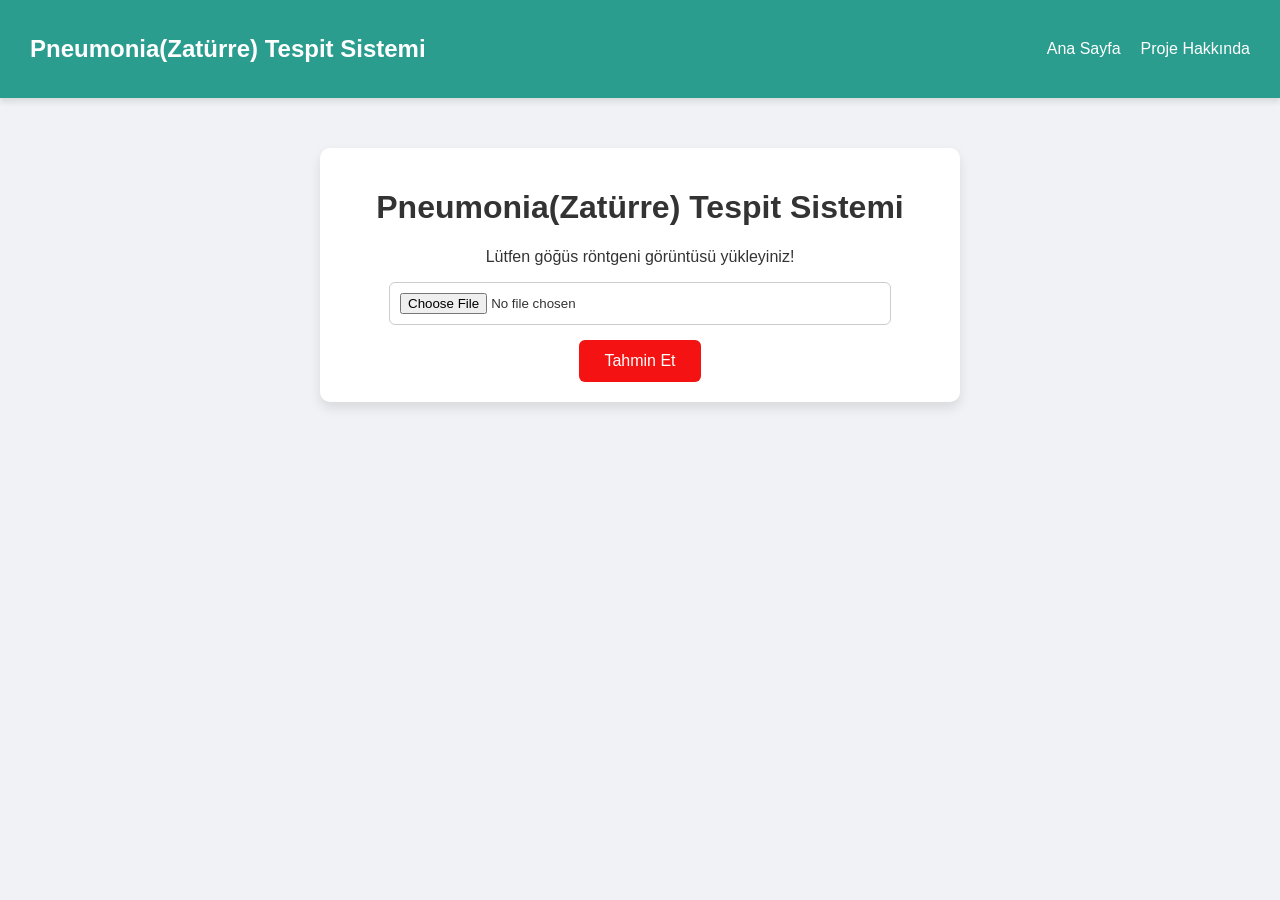
<file: templates/index.html>
<!DOCTYPE html>
<html lang="tr">
<head>
    <meta charset="UTF-8">
    <meta name="viewport" content="width=device-width, initial-scale=1.0">
    <title>Pneumonia Tahmin Sistemi</title>

    <style>
        body { margin:0; font-family: 'Segoe UI', Tahoma, Geneva, Verdana, sans-serif; background-color:#f0f2f5; color:#333; }
        nav { background-color:#2a9d8f; color:white; display:flex; justify-content:space-between; padding:15px 30px; align-items:center; box-shadow:0 4px 6px rgba(0,0,0,0.1); }
        nav .logo { font-size:1.5rem; font-weight:bold; }
        nav ul { list-style:none; display:flex; gap:20px; margin:0; padding:0;}
        nav ul li { cursor:pointer; font-weight:500; transition:0.3s; }
        nav ul li a { color:white; text-decoration:none;}
        nav ul li:hover a { text-decoration: underline; }
        .container { max-width:600px; margin:50px auto; padding:20px; background-color:white; border-radius:10px; box-shadow:0 6px 12px rgba(0,0,0,0.1); text-align:center; }
        input[type="file"] { padding:10px; border-radius:6px; border:1px solid #ccc; width:80%; text-align:center; }
        button { padding:12px 25px; background-color:#f51212; color:white; border:none; border-radius:6px; cursor:pointer; font-size:1rem; transition:0.3s; margin-top:15px; }
        button:hover { background-color:#d65a3f; }
    </style>
</head>
<body>

<nav>
    <h1 class="logo">Pneumonia(Zatürre) Tespit Sistemi</h1>
    <ul>
        <li><a href="/">Ana Sayfa</a></li>
        <li><a href="/about">Proje Hakkında</a></li>
    </ul>
</nav>

<div class="container">
    <h1>Pneumonia(Zatürre) Tespit Sistemi</h1>
    <p>Lütfen göğüs röntgeni görüntüsü yükleyiniz!</p>

    <form action="/predict" method="POST" enctype="multipart/form-data">
        <input type="file" name="file" accept="image/*" required>
        <br>
        <button type="submit">Tahmin Et</button>
    </form>

</div>

</body>
</html>
</file>
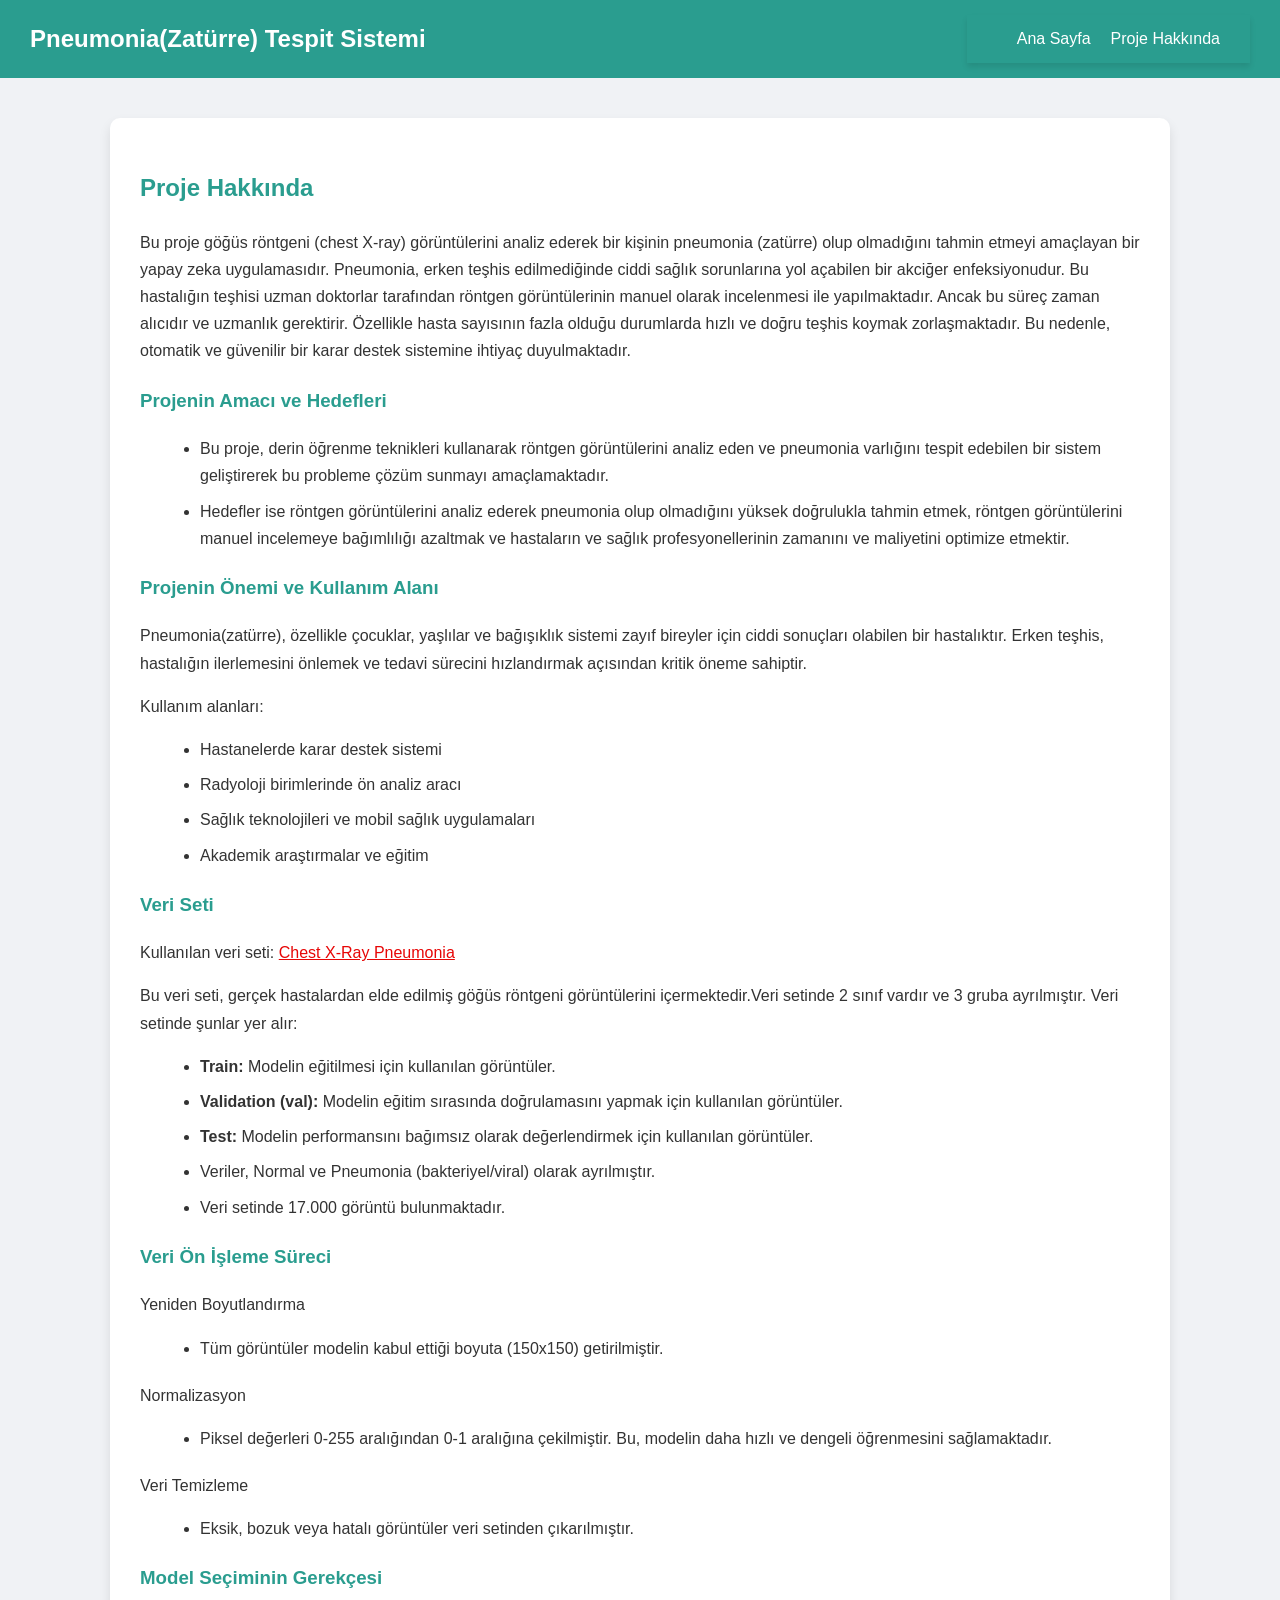
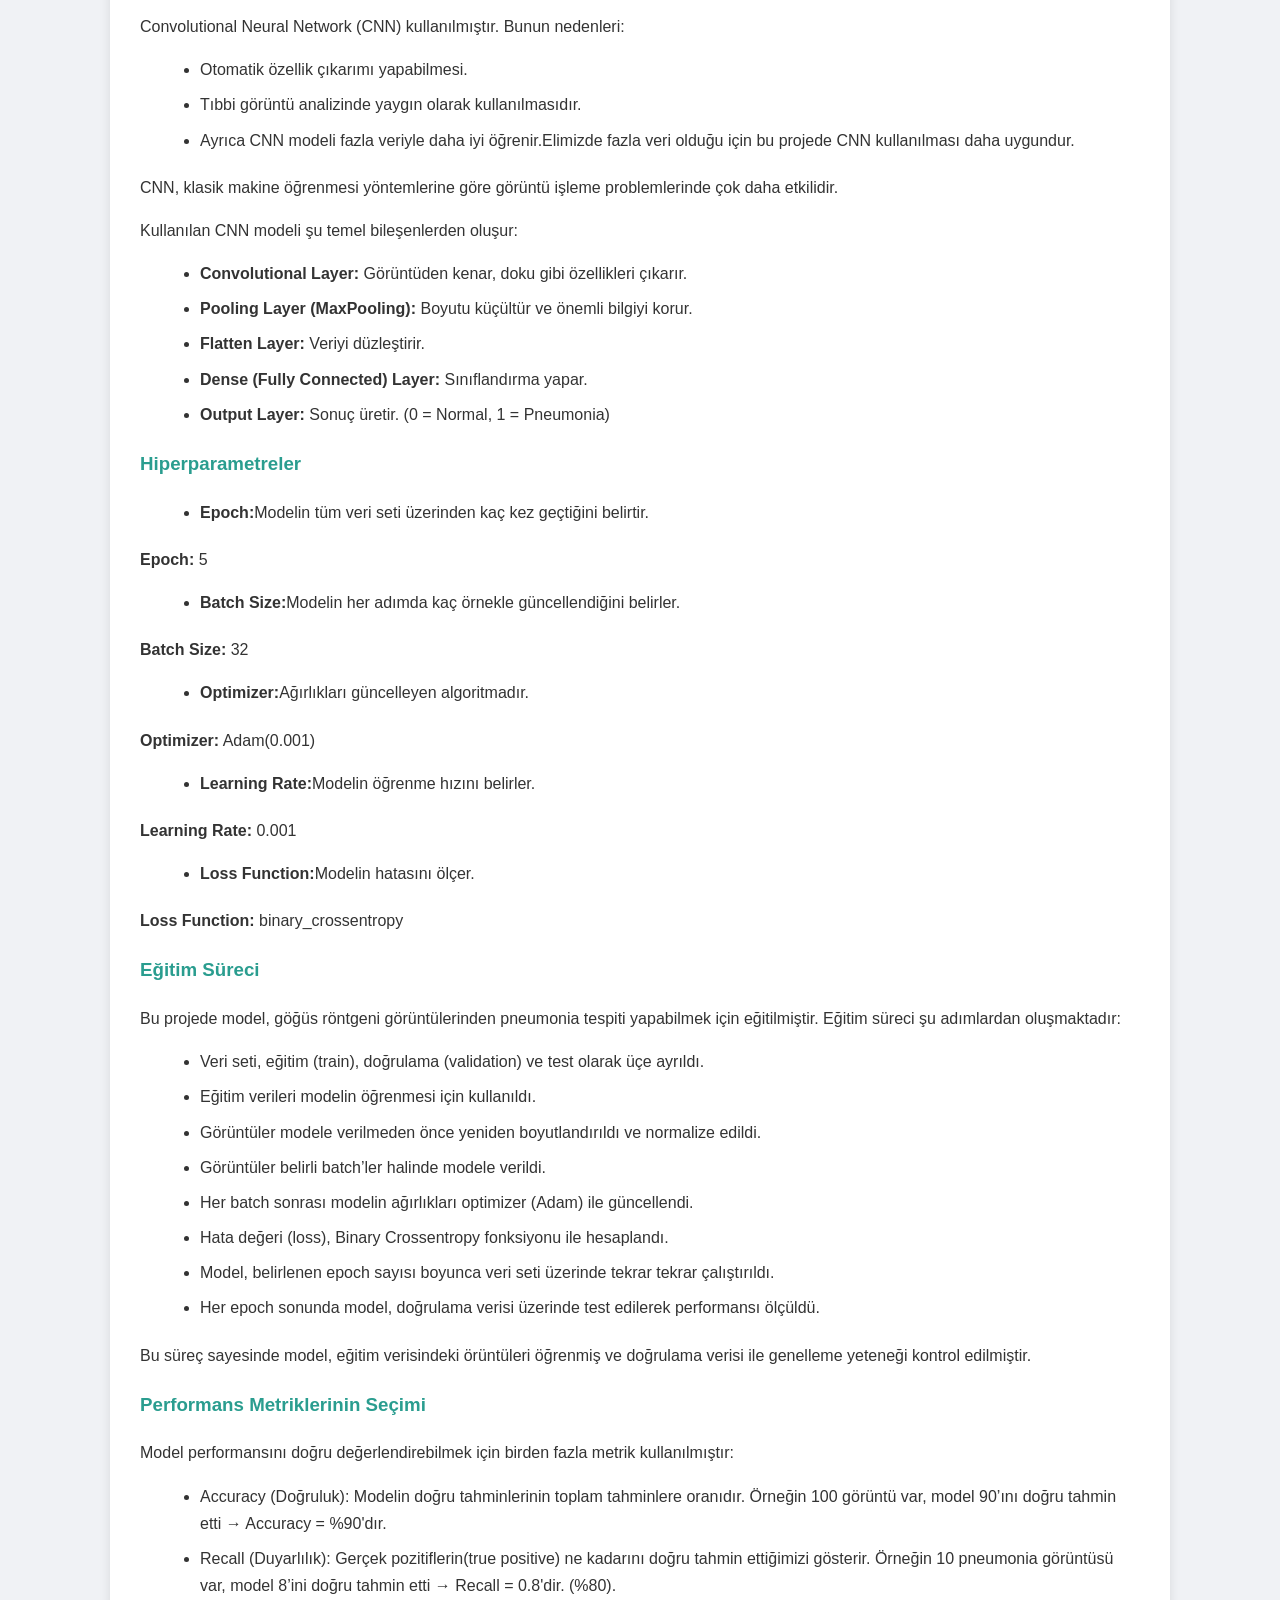
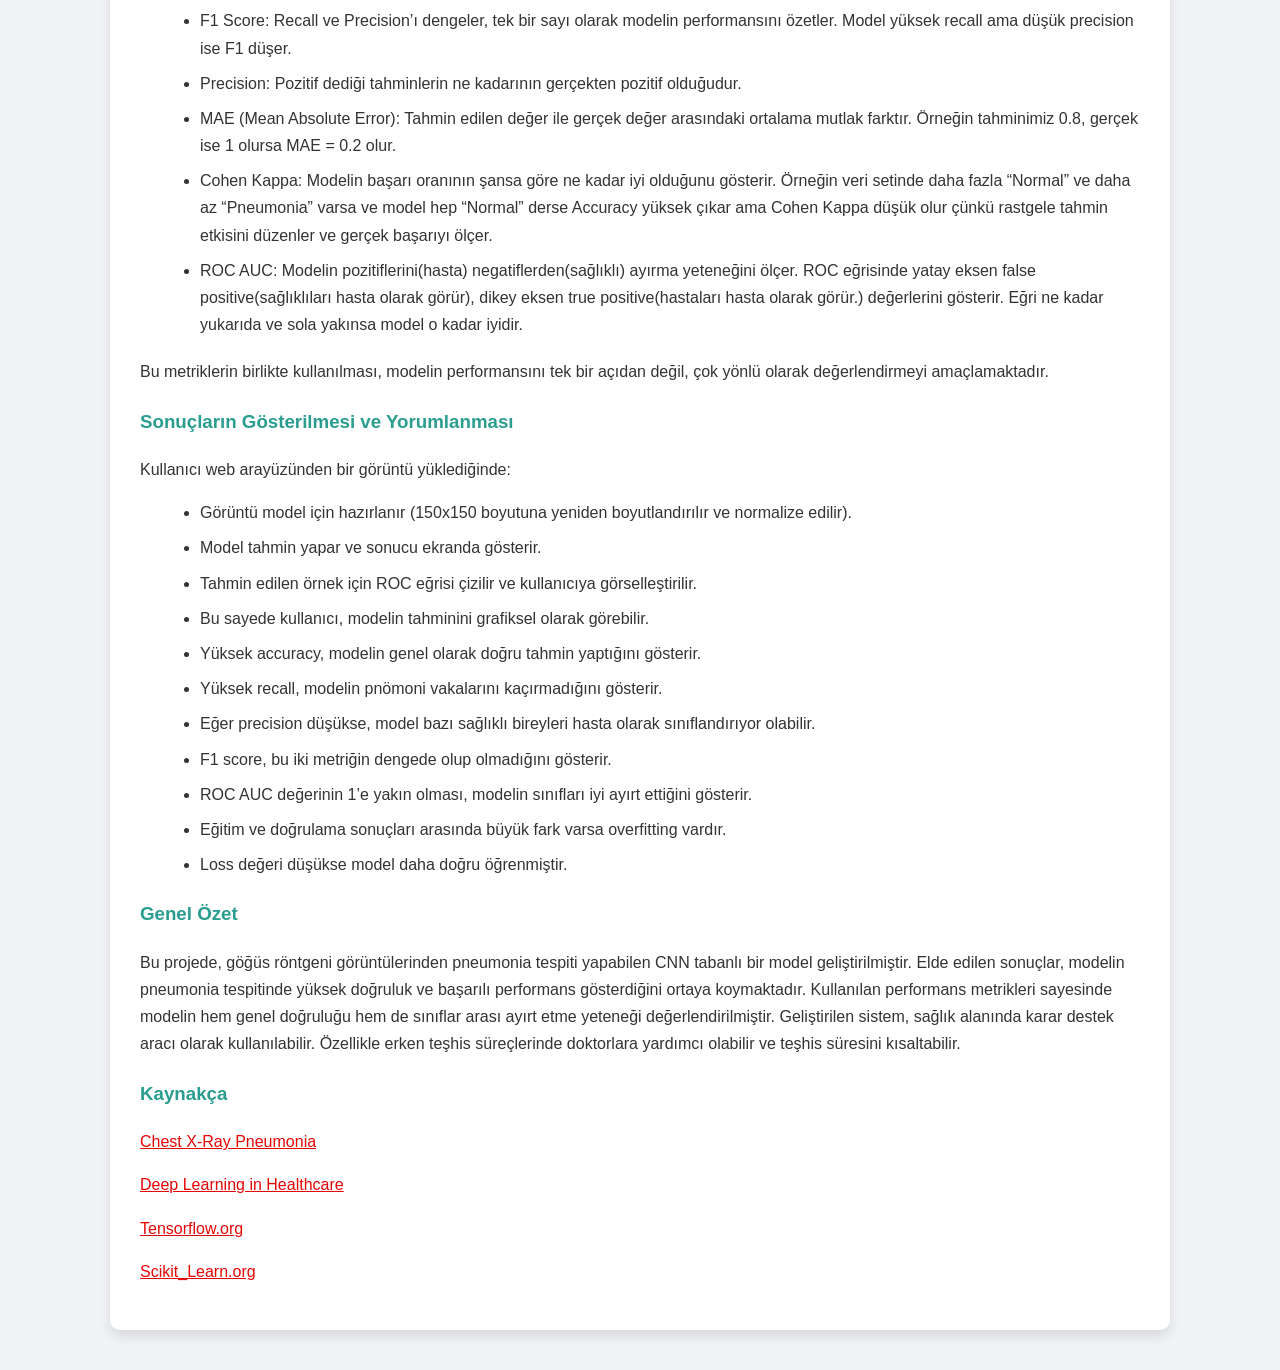
<file: templates/about.html>
<!DOCTYPE html>
<html lang="tr">
<head>
    <meta charset="UTF-8">
    <meta name="viewport" content="width=device-width, initial-scale=1.0">
    <title>Proje Hakkında </title>

    <style>
        body { margin:0; font-family: 'Segoe UI', Tahoma, Geneva, Verdana, sans-serif; background-color:#f0f2f5; color:#333; }
        header { background-color: #2a9d8f; color:white; padding:15px 30px; display:flex; justify-content: space-between; align-items:center; }
        header h1 { margin:0; font-size:1.5rem; }
        nav a { color:white; margin-left:20px; text-decoration:none; font-weight:500; }
        nav a:hover { text-decoration:underline; }
        nav { background-color:#2a9d8f; color:white; display:flex; justify-content:space-between; padding:15px 30px; align-items:center; box-shadow:0 4px 6px rgba(0,0,0,0.1); }
        nav .logo { font-size:1.5rem; font-weight:bold;}
        nav ul {  list-style:none;  display:flex; gap:20px;}
        nav ul li { cursor:pointer; font-weight:500; transition:0.3s; }
        nav ul li:hover { text-decoration: underline; }
        main { max-width:1000px; margin:40px auto; background:white; padding:30px; border-radius:10px; box-shadow:0 6px 12px rgba(0,0,0,0.1); line-height:1.7; }
        a { color:#e70606; }
        .container { max-width:600px; margin:50px auto; padding:20px; background-color:white; border-radius:10px; box-shadow:0 6px 12px rgba(0,0,0,0.1); text-align:center; }
        h2, h3 { color:#2a9d8f; margin-top:20px; }
        p { margin-bottom:15px; font-size:1rem; }
        ul, ol { margin-left:20px; margin-bottom:20px; }
        li { margin-bottom:8px; font-size:1rem; }
        code { background:#f4f4f4; padding:2px 4px; border-radius:4px; font-size:0.95rem; }
    </style>
</head>

<body>
<header>
    <h1 class="logo">Pneumonia(Zatürre) Tespit Sistemi</h1>
    <nav>
        <a href="/">Ana Sayfa</a>
        <a href="/about">Proje Hakkında</a>
    </nav>
</header>

<main>

    <h2>Proje Hakkında</h2>
    <p>Bu proje göğüs röntgeni (chest X-ray) görüntülerini analiz ederek bir kişinin pneumonia (zatürre) olup olmadığını tahmin etmeyi amaçlayan bir yapay zeka uygulamasıdır. Pneumonia, erken teşhis edilmediğinde ciddi sağlık sorunlarına yol açabilen bir akciğer enfeksiyonudur. Bu hastalığın teşhisi uzman doktorlar tarafından röntgen görüntülerinin manuel olarak incelenmesi ile yapılmaktadır. Ancak bu süreç zaman alıcıdır ve uzmanlık gerektirir.
        Özellikle hasta sayısının fazla olduğu durumlarda hızlı ve doğru teşhis koymak zorlaşmaktadır. Bu nedenle, otomatik ve güvenilir bir karar destek sistemine ihtiyaç duyulmaktadır.</p>
         
    <h3>Projenin Amacı ve Hedefleri</h3>

    <ul>
        <li>Bu proje, derin öğrenme teknikleri kullanarak röntgen görüntülerini analiz eden ve pneumonia varlığını tespit edebilen bir sistem geliştirerek bu probleme çözüm sunmayı amaçlamaktadır.</li>
        <li>Hedefler ise röntgen görüntülerini analiz ederek pneumonia olup olmadığını yüksek doğrulukla tahmin etmek, röntgen görüntülerini manuel incelemeye bağımlılığı azaltmak ve hastaların ve sağlık profesyonellerinin zamanını ve maliyetini optimize etmektir.</li>
     </ul>

    <h3>Projenin Önemi ve Kullanım Alanı</h3>

    <p>Pneumonia(zatürre), özellikle çocuklar, yaşlılar ve bağışıklık sistemi zayıf bireyler için ciddi sonuçları olabilen bir hastalıktır. Erken teşhis, hastalığın ilerlemesini önlemek ve tedavi sürecini hızlandırmak açısından kritik öneme sahiptir.</p>
    
    <p>Kullanım alanları:</p>

    <ul>
        <li>Hastanelerde karar destek sistemi</li>
        <li>Radyoloji birimlerinde ön analiz aracı</li>
        <li>Sağlık teknolojileri ve mobil sağlık uygulamaları</li>
        <li>Akademik araştırmalar ve eğitim</li>
    </ul>

    <h3>Veri Seti</h3>

    <p>Kullanılan veri seti: <a href="https://www.kaggle.com/datasets/paultimothymooney/chest-xray-pneumonia" target="_blank">Chest X-Ray Pneumonia</a></p>
    <p>Bu veri seti, gerçek hastalardan elde edilmiş göğüs röntgeni görüntülerini içermektedir.Veri setinde 2 sınıf vardır ve 3 gruba ayrılmıştır. Veri setinde şunlar yer alır:</p>
    
    <ul>
        <li><strong>Train:</strong> Modelin eğitilmesi için kullanılan görüntüler.</li>
        <li><strong>Validation (val):</strong> Modelin eğitim sırasında doğrulamasını yapmak için kullanılan görüntüler.</li>
        <li><strong>Test:</strong> Modelin performansını bağımsız olarak değerlendirmek için kullanılan görüntüler.</li>
        <li>Veriler, Normal ve Pneumonia (bakteriyel/viral) olarak ayrılmıştır.</li>
        <li>Veri setinde 17.000 görüntü bulunmaktadır.</li>
    </ul>

    <h3>Veri Ön İşleme Süreci</h3>

    <p>Yeniden Boyutlandırma</p>

    <ul>
        <li>Tüm görüntüler modelin kabul ettiği boyuta (150x150) getirilmiştir.</li>
    </ul>   

    <p>Normalizasyon</p>

    <ul>
        <li>Piksel değerleri 0-255 aralığından 0-1 aralığına çekilmiştir. Bu, modelin daha hızlı ve dengeli öğrenmesini sağlamaktadır.</li>
    </ul>

    <p>Veri Temizleme</p>

    <ul>
        <li>Eksik, bozuk veya hatalı görüntüler veri setinden çıkarılmıştır.</li>
    </ul>

    <h3>Model Seçiminin Gerekçesi</h3>

    <p>Convolutional Neural Network (CNN) kullanılmıştır. Bunun nedenleri:</p>

    <ul>
        <li>Otomatik özellik çıkarımı yapabilmesi.</li>
        <li>Tıbbi görüntü analizinde yaygın olarak kullanılmasıdır.</li>
        <li>Ayrıca CNN modeli fazla veriyle daha iyi öğrenir.Elimizde fazla veri olduğu için bu projede CNN kullanılması daha uygundur.</li>
    </ul>  

    <p>CNN, klasik makine öğrenmesi yöntemlerine göre görüntü işleme problemlerinde çok daha etkilidir.</p>

    <p>Kullanılan CNN modeli şu temel bileşenlerden oluşur:</p>

    <ul> 
        <li><strong>Convolutional Layer:</strong> Görüntüden kenar, doku gibi özellikleri çıkarır.</li>
        <li><strong>Pooling Layer (MaxPooling):</strong> Boyutu küçültür ve önemli bilgiyi korur.</li>
        <li><strong>Flatten Layer:</strong> Veriyi düzleştirir.</li>
        <li><strong>Dense (Fully Connected) Layer:</strong> Sınıflandırma yapar.</li>
        <li><strong>Output Layer:</strong> Sonuç üretir. (0 = Normal, 1 = Pneumonia)</li>
    </ul>

    <h3>Hiperparametreler</h3>

    <ul>
        <li><strong>Epoch:</strong>Modelin tüm veri seti üzerinden kaç kez geçtiğini belirtir.</li>
    </ul>

        <p><strong>Epoch:</strong> 5</p>

    <ul>
        <li><strong>Batch Size:</strong>Modelin her adımda kaç örnekle güncellendiğini belirler.</li>
    </ul>    

        <p><strong>Batch Size:</strong> 32</p>

    <ul>
        <li><strong>Optimizer:</strong>Ağırlıkları güncelleyen algoritmadır.</li>
    </ul>

        <p><strong>Optimizer:</strong> Adam(0.001)</p>

    <ul>
        <li><strong>Learning Rate:</strong>Modelin öğrenme hızını belirler.</li>
    </ul>

        <p><strong>Learning Rate:</strong> 0.001</p>

    <ul>
        <li><strong>Loss Function:</strong>Modelin hatasını ölçer.</li>
    </ul>

        <p><strong>Loss Function:</strong> binary_crossentropy</p>
    

    <h3>Eğitim Süreci</h3>

    <p>Bu projede model, göğüs röntgeni görüntülerinden pneumonia tespiti yapabilmek için eğitilmiştir. Eğitim süreci şu adımlardan oluşmaktadır:</p>
 
    <ul>
        <li>Veri seti, eğitim (train), doğrulama (validation) ve test olarak üçe ayrıldı.</li>
        <li>Eğitim verileri modelin öğrenmesi için kullanıldı.</li>
        <li>Görüntüler modele verilmeden önce yeniden boyutlandırıldı ve normalize edildi.</li>
        <li>Görüntüler belirli batch’ler halinde modele verildi.</li>
        <li>Her batch sonrası modelin ağırlıkları optimizer (Adam) ile güncellendi.</li>
        <li>Hata değeri (loss), Binary Crossentropy fonksiyonu ile hesaplandı.</li>
        <li>Model, belirlenen epoch sayısı boyunca veri seti üzerinde tekrar tekrar çalıştırıldı.</li>   
        <li>Her epoch sonunda model, doğrulama verisi üzerinde test edilerek performansı ölçüldü.</li>
    </ul>

    <p>Bu süreç sayesinde model, eğitim verisindeki örüntüleri öğrenmiş ve doğrulama verisi ile genelleme yeteneği kontrol edilmiştir.</p>

    <h3>Performans Metriklerinin Seçimi </h3>

    <p>Model performansını doğru değerlendirebilmek için birden fazla metrik kullanılmıştır:</p>

    <ul>
        <li>Accuracy (Doğruluk): Modelin doğru tahminlerinin toplam tahminlere oranıdır. Örneğin 100 görüntü var, model 90’ını doğru tahmin etti → Accuracy = %90'dır.</li>
        <li>Recall (Duyarlılık): Gerçek pozitiflerin(true positive) ne kadarını doğru tahmin ettiğimizi gösterir. Örneğin 10 pneumonia görüntüsü var, model 8’ini doğru tahmin etti → Recall = 0.8'dir. (%80).</li>
        <li>F1 Score: Recall ve Precision’ı dengeler, tek bir sayı olarak modelin performansını özetler. Model yüksek recall ama düşük precision ise F1 düşer.</li>
        <li>Precision: Pozitif dediği tahminlerin ne kadarının gerçekten pozitif olduğudur.</li>
        <li>MAE (Mean Absolute Error): Tahmin edilen değer ile gerçek değer arasındaki ortalama mutlak farktır. Örneğin tahminimiz 0.8, gerçek ise 1 olursa MAE = 0.2 olur.</li>
        <li>Cohen Kappa: Modelin başarı oranının şansa göre ne kadar iyi olduğunu gösterir. Örneğin veri setinde daha fazla “Normal” ve daha az “Pneumonia” varsa ve model hep “Normal” derse Accuracy yüksek çıkar ama Cohen Kappa düşük olur çünkü rastgele tahmin etkisini düzenler ve gerçek başarıyı ölçer.</li>
        <li>ROC AUC: Modelin pozitiflerini(hasta) negatiflerden(sağlıklı) ayırma yeteneğini ölçer. ROC eğrisinde yatay eksen false positive(sağlıklıları hasta olarak görür), dikey eksen true positive(hastaları hasta olarak görür.) değerlerini gösterir. Eğri ne kadar yukarıda ve sola yakınsa model o kadar iyidir.</li>
    </ul>

    <p>Bu metriklerin birlikte kullanılması, modelin performansını tek bir açıdan değil, çok yönlü olarak değerlendirmeyi amaçlamaktadır.</p>
    
    <h3>Sonuçların Gösterilmesi ve Yorumlanması</h3>

    <p>Kullanıcı web arayüzünden bir görüntü yüklediğinde:</p>

    <ul>
        <li>Görüntü model için hazırlanır (150x150 boyutuna yeniden boyutlandırılır ve normalize edilir).</li>
        <li>Model tahmin yapar ve sonucu ekranda gösterir.</li>
        <li>Tahmin edilen örnek için ROC eğrisi çizilir ve kullanıcıya görselleştirilir.</li>
        <li>Bu sayede kullanıcı, modelin tahminini grafiksel olarak görebilir.</li>
    
        <li>Yüksek accuracy, modelin genel olarak doğru tahmin yaptığını gösterir.</li>
        <li>Yüksek recall, modelin pnömoni vakalarını kaçırmadığını gösterir.</li>
        <li>Eğer precision düşükse, model bazı sağlıklı bireyleri hasta olarak sınıflandırıyor olabilir.</li>
        <li>F1 score, bu iki metriğin dengede olup olmadığını gösterir.</li>
        <li>ROC AUC değerinin 1’e yakın olması, modelin sınıfları iyi ayırt ettiğini gösterir.</li>
        <li>Eğitim ve doğrulama sonuçları arasında büyük fark varsa overfitting vardır.</li>
        <li>Loss değeri düşükse model daha doğru öğrenmiştir.</li>
    </ul>

    <h3>Genel Özet</h3>
    <p>Bu projede, göğüs röntgeni görüntülerinden pneumonia tespiti yapabilen CNN tabanlı bir model geliştirilmiştir.
        Elde edilen sonuçlar, modelin pneumonia tespitinde yüksek doğruluk ve başarılı performans gösterdiğini ortaya koymaktadır. 
        Kullanılan performans metrikleri sayesinde modelin hem genel doğruluğu hem de sınıflar arası ayırt etme yeteneği değerlendirilmiştir.
        Geliştirilen sistem, sağlık alanında karar destek aracı olarak kullanılabilir. Özellikle erken teşhis süreçlerinde doktorlara yardımcı olabilir ve teşhis süresini kısaltabilir.</p>
    

    <h3>Kaynakça</h3>
    <p><a href="https://www.kaggle.com/datasets/paultimothymooney/chest-xray-pneumonia" target="_blank">Chest X-Ray Pneumonia</a></p>
    <p><a href="https://www.aidoc.com/learn/blog/deep-learning-in-healthcare/#deep-learning-applications-in-healthcare%C2%A0" target="_blank">Deep Learning in Healthcare</a></p>
    <p><a href="https://www.tensorflow.org/" target="_blank">Tensorflow.org</a></p>
    <p><a href="https://scikit-learn.org/" target="_blank">Scikit_Learn.org</a></p>
</main>

</body>
</html>
</file>
